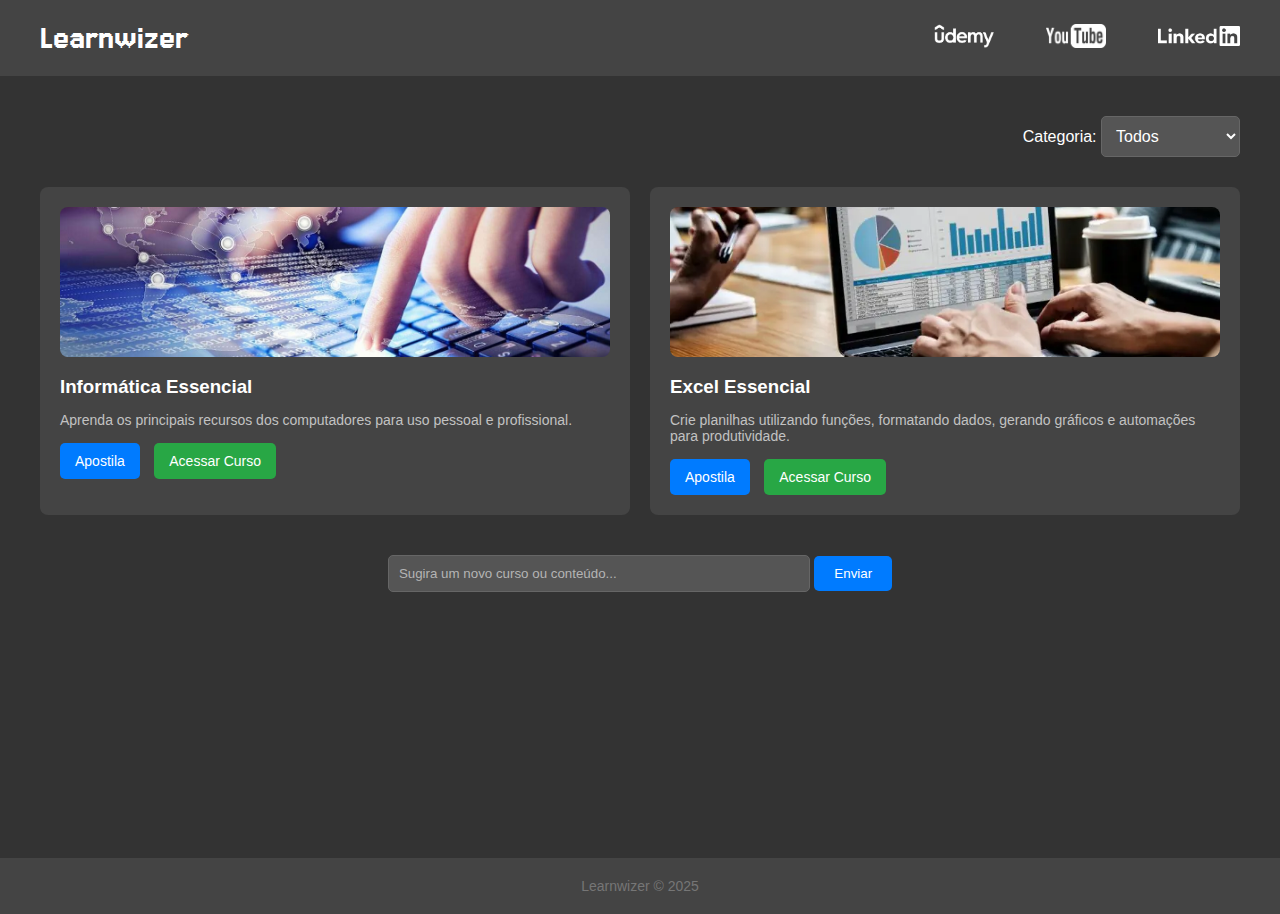
<file: public/index.html>
<!DOCTYPE html>
<html lang="pt-BR">

<head>
  <meta charset="UTF-8">
  <meta name="viewport" content="width=device-width, initial-scale=1.0">
  <meta name="description" content="Cursos Learnwizer: educação em tecnologia">
  <meta name="keywords" content="Cursos, Programação, Tecnologia, Informática, Criptomoedas">
  <meta name="author" content="Daniel Andrade Faria">
  <title>Learnwizer</title>
  <link rel="stylesheet" href="style.css">
  <link rel="shortcut icon" href="icon.svg" type="image/x-icon">
</head>

<body data-theme="dark">

  <header>
    <div class="container">

      <!--<img src="cap.webp" alt="Logomarca">-->
      <h1 class="logo">Learnwizer</h1>


      <div class="social-theme">
        <!--
        <a href="https://www.udemy.com/user/daniel-andrade-faria/" target="_blank">Udemy</a>
        <a href="https://www.youtube.com/@DanielAndrade-yh9lc" target="_blank">YouTube</a> -->
        <a href="https://www.udemy.com/user/daniel-andrade-faria/" target="_blank"><img src="udemy.png" alt=""></a>
        <a href="https://www.youtube.com/@DanielAndrade-yh9lc" target="_blank" class="youtube"><img src="youtube.png" alt=""></a>
        <a href="https://www.linkedin.com/in/daniel-wzr/" target="_blank"><img class="linkedin" src="linkedinfull.png" alt=""></a>
        <!-- <div class="checkbox-wrapper-54">
          <label class="switch">
            <input type="checkbox" id="theme-toggle" checked>
            <span class="slider"></span>
          </label>
        </div>
        -->
      </div>

    </div>
  </header>

  <main>
    <div class="container">
      <div class="filter">
        <label for="category-filter">Categoria:</label>
        <select id="category-filter">
          <option value="all">Todos</option>
          <option value="informatica">Informática</option>
          <option value="programacao">Programação</option>
        <!--  <option value="criptomoedas">Criptomoedas</option> -->
        </select>
      </div>
      <!--  <h1>Conteúdo disponível</h1> -->
      <div class="cards" id="cards">
        <!-- 
        <div class="card"  data-category="informatica">
          <div class="card-aviso">Curso em desenvolvimento</div>
          <img src="https://www.cursosrapidosgratis.com.br/img_cursos/prod/img_1230x644/informatica/informatica-basica.jpg" alt="Informática Básica">
          <h3>Informática Básica</h3>
          <p>Aprenda o básico de informática para uso pessoal e profissional.</p>
          <div class="buttons">
            <a href="#">Baixar Apostila</a>
            <a href="#">Acessar Curso</a>
          </div>
        </div>

        <div class="card"  data-category="programacao">
          <div class="card-aviso">Curso em desenvolvimento</div>
          <img src="https://idocode.com.br/wp-content/uploads/2021/07/code-1839406_1920-1.jpg" alt="Lógica de Programação">
          <h3>Lógica de Programação</h3>
          <p>Entenda os fundamentos da lógica para aprender a programar.</p>
          <div class="buttons">
            <a href="#">Baixar Apostila</a>
            <a href="#">Acessar Curso</a>
          </div>
        </div>
        <div class="card"  data-category="programacao">
          <div class="card-aviso">Curso em desenvolvimento</div>
          <img src="https://www.ziprecruiter.com/blog/wp-content/uploads/2022/03/Manager-Meets-with-Employees.jpg" alt="Etapas de Desenvolvimento de Software">
          <h3>Etapas de Desenvolvimento de Software</h3>
          <p>Conheça o ciclo completo do desenvolvimento de software.</p>
          <div class="buttons">
            <a href="#">Baixar Apostila</a>
            <a href="#">Acessar Curso</a>
          </div>
        </div>
        <div class="card"  data-category="programacao">
          <div class="card-aviso">Curso em desenvolvimento</div>
          <img src="https://blogger.googleusercontent.com/img/b/R29vZ2xl/AVvXsEj8AWPbeExdXhYr9fcz2PPwLp2soY_jIXA2Uyzx2o04iMiHRxkNxCYEsd7QYl8c5Dd8gJBXpZOLpGwcCfCTL6n7p4SS5wy0SmI6Y6jxr-tIfcDU136U4i3ZuJj_CP-262sR2skE9UETElZS/s1600/26-9-2018-g-web.jpg" alt="Programação Web Básica">
          <h3>Programação Web Básica</h3>
          <p>Introdução ao desenvolvimento de sites e aplicações web.</p>
          <div class="buttons">
            <a href="#">Baixar Apostila</a>
            <a href="#">Acessar Curso</a>
          </div>
        </div>
        <div class="card"  data-category="design">
          <div class="card-aviso">Curso em desenvolvimento</div>
          <img src="https://s3-alpha.figma.com/hub/file/5975417067/52dad0ba-0959-477d-888a-2c4b6c5d543d-cover.png" alt="Design System no Figma">
          <h3>Design System no Figma</h3>
          <p>Crie e gerencie sistemas de design utilizando o Figma.</p>
          <div class="buttons">
            <a href="#">Baixar Apostila</a>
            <a href="#">Acessar Curso</a>
          </div>
        </div>
        <div class="card curso-indisponivel"  data-category="programacao">
          <div class="card-aviso">Curso em desenvolvimento</div>
          <img src="https://blog.zooxsmart.com/hubfs/Capa---Artigo-de-Blog_-Analise-de-dados.jpg" alt="Análise de Dados">
          <h3>Análise de Dados</h3>
          <p>Descubra como trabalhar com análise de dados e visualização.</p>
          <div class="buttons">
            <a href="#">Baixar Apostila</a>
            <a href="#">Acessar Curso</a>
          </div>
        </div>
        <div class="card curso-indisponivel"  data-category="programacao">
          <div class="card-aviso">Curso em desenvolvimento</div>
          <img src="https://ctcdigital.com.br/wp-content/uploads/2020/02/Curso-online-de-programa%C3%A7%C3%A3o-de-jogos-1.jpg" alt="Programação de Jogos 2D">
          <h3>Programação de Jogos 2D</h3>
          <p>Aprenda a criar jogos simples e divertidos em 2D.</p>
          <div class="buttons">
            <a href="#">Baixar Apostila</a>
            <a href="#">Acessar Curso</a>
          </div>
        </div>
        <div class="card curso-indisponivel"  data-category="criptomoedas">
          <div class="card-aviso">Curso em desenvolvimento</div>
          <img src="https://img.freepik.com/vetores-premium/blockchain-de-conceito-de-design-plano-e-tecnologia-de-criptomoeda_71983-1549.jpg" alt="Blockchain Wallets e Criptomoedas">
          <h3>Blockchain, Wallets e Criptomoedas</h3>
          <p>Entenda o funcionamento das carteiras digitais e criptomoedas.</p>
          <div class="buttons">
            <a href="#">Baixar Apostila</a>
            <a href="#">Acessar Curso</a>
          </div>
        </div>
         -->
      </div>
    </div>

    <section id="suggestions">
      <div class="suggestions">
        <input type="text" placeholder="Sugira um novo curso ou conteúdo..." id="inputSugestao">
        <button onclick="enviarSugestao()">Enviar</button>
       <!-- <h3><i>"Uma boa educação é sinônimo de evolução."</i></h3> -->
      </div>
    </section>
  </main>

  <!--
  <footer>
    <div class="container">
      <div>Desenvolvido por Daniel Andrade Faria</div>
      <div>Learnwizer © 2025</div>
      <div>
        <a href="https://www.youtube.com/@DanielAndrade-yh9lc" target="_blank">YouTube</a>
        <a href="https://www.udemy.com/user/daniel-andrade-faria/" target="_blank">Udemy</a>
      </div>
    </div>
  </footer>
  -->

  <footer>
    <div class="container">
    <!--  <div class="footer-social">
        <a href="https://www.udemy.com/user/daniel-andrade-faria/" target="_blank"><img src="udemy.png" alt=""></a>
        <span class="footer-copy">|</span>
        <a href="https://www.youtube.com/@DanielAndrade-yh9lc" target="_blank"><img src="youtube.png" alt=""></a>
        
         <a href="https://www.udemy.com/user/daniel-andrade-faria/" target="_blank">Udemy</a> 
        <a href="https://www.youtube.com/@DanielAndrade-yh9lc" target="_blank">YouTube</a> 
      </div>
    -->
      <div class="footer-copy">Learnwizer © 2025</div>
    </div>
  </footer>


  <div id="modal-thanks" class="modal hidden">
    <div class="modal-content">
      <h2>Obrigado pela sua sugestão!</h2>
      <p>A sua contribuição é muito importante.</p>
      <!-- <p>A sua contribuição é muito importante para nós e ajuda a melhorar nossos cursos.</p> -->
      <button onclick="fecharModal()">Fechar</button>
    </div>
  </div>


  <script src="cursos.js">  </script>
  <script src="script.js">  </script>

</body>

</html>
</file>
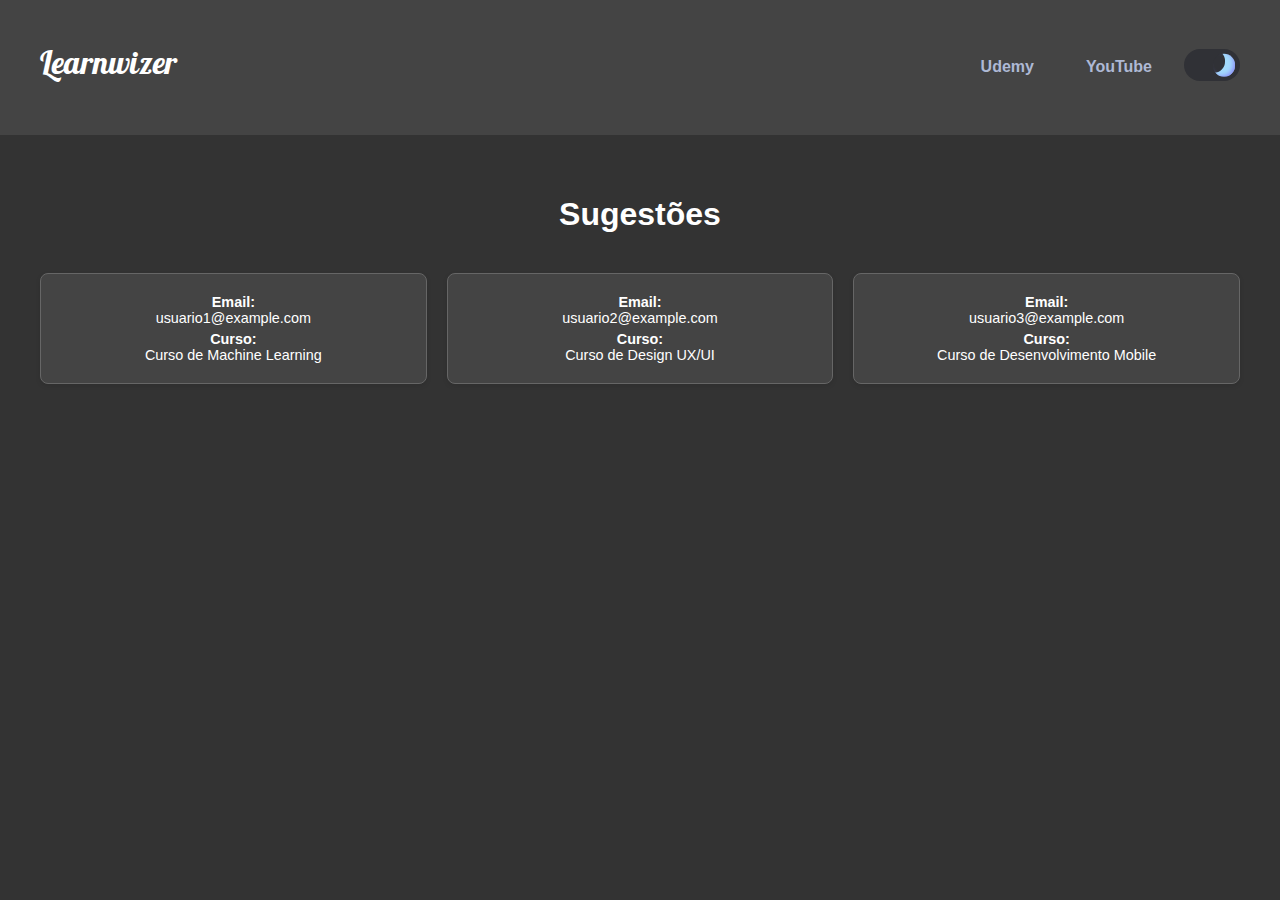
<file: sugestoes.html>
<!DOCTYPE html>
<html lang="pt-BR">

<head>
    <meta charset="UTF-8">
    <meta name="viewport" content="width=device-width, initial-scale=1.0">
    <title>Learnwizer</title>
    <link rel="stylesheet" href="style.css">
    <style>
        .suggestions-container {
            display: grid;
            grid-template-columns: repeat(auto-fit, minmax(300px, 1fr));
            gap: 20px;
            margin-top: 20px;
        }

        .suggestion-card {
            background: var(--card-bg);
            border: 1px solid var(--input-border);
            border-radius: 8px;
            padding: 15px;
            box-shadow: 0 2px 5px rgba(0, 0, 0, 0.1);
            color: var(--text-color);
            transition: transform 0.2s ease, box-shadow 0.2s ease;
        }

        .suggestion-card:hover {
            transform: scale(1.02);
            box-shadow: 0 4px 10px rgba(0, 0, 0, 0.2);
        }

        .suggestion-card h3 {
            margin: 0 0 10px;
            font-size: 1.2rem;
        }

        .suggestion-card p {
            margin: 5px 0;
            font-size: 0.9rem;
            color: var(--text-secondary);
        }

        .suggestion-card span {
            display: block;
            font-weight: bold;
            color: var(--text-highlight);
        }
    </style>
</head>

<body data-theme="dark">

    <header>
        <div class="container">

            <!--<img src="cap.webp" alt="Logomarca">-->
            <h1 class="logo">Learnwizer</h1>


            <div class="social-theme">
                <a href="https://www.udemy.com/user/daniel-andrade-faria/" target="_blank">Udemy</a>
                <a href="https://www.youtube.com/@DanielAndrade-yh9lc" target="_blank">YouTube</a>
                <div class="checkbox-wrapper-54">
                    <label class="switch">
                        <input type="checkbox" id="theme-toggle" checked>
                        <span class="slider"></span>
                    </label>
                </div>
            </div>

        </div>
    </header>

    <main>
        <div class="container">
          <h1>Sugestões</h1>
          
          <div class="suggestions-container">
            <div class="suggestion-card">
              <p><span>Email:</span> usuario1@example.com</p>
              <p><span>Curso:</span> Curso de Machine Learning</p>
            </div>
            <div class="suggestion-card">
              <p><span>Email:</span> usuario2@example.com</p>
              <p><span>Curso:</span> Curso de Design UX/UI</p>
            </div>
            <div class="suggestion-card">
              <p><span>Email:</span> usuario3@example.com</p>
              <p><span>Curso:</span> Curso de Desenvolvimento Mobile</p>
            </div>
          </div>
        </div>
      </main>
      






</body>

</html>
</file>
<file: public/style.css>
@import url('https://fonts.googleapis.com/css2?family=Galada&display=swap');
@import url('https://fonts.googleapis.com/css2?family=Jersey+15&display=swap');

:root {
  --bg-color: #333;
  --text-color: white;
  --text-color2: rgb(194, 194, 194);
  --card-bg: #444;
  --button-bg: #007BFF;
  --button-bg-alt: #28A745;
  --input-bg: #555;
  --input-border: #666;
  --button-link: rgb(174, 185, 213);
  --copy-text-color: rgb(118, 118, 118);
}

[data-theme="light"] {
  --bg-color: #f9f9f9;
  --text-color: #333;
  --text-color2: rgb(78, 78, 78);
  --card-bg: #fff;
  --button-bg: #007BFF;
  --button-bg-alt: #28A745;
  --input-bg: #fff;
  --input-border: #ccc;
  --button-link: rgb(27, 59, 119);
  --copy-text-color: rgb(155, 155, 155);
}

body {
  font-family: Arial, sans-serif;
  margin: 0;
  padding: 0;
  background-color: var(--bg-color);
  color: var(--text-color);
  transition: background-color 0.3s, color 0.3s;
  position: relative;
}

main{
  min-height: 78vh;
}

header {
  display: flex;
  justify-content: space-between;
  align-items: center;
  padding: 20px 40px;
  background-color: var(--card-bg);
}

header .container {
  width: 100%;
  max-width: 1200px;
  margin: 0 auto;
  display: flex;
  justify-content: space-between;
  align-items: center;
}



.social-theme img{
  max-width: 60px;
}

.linkedin{
  max-width: 82px !important;
}

header a {
  color: var(--button-link);
  text-decoration: none;
  margin-left: 20px;
  font-weight: bold;
}

header button {
  background: var(--button-bg);
  color: white;
  border: none;
  padding: 10px 15px;
  border-radius: 5px;
  cursor: pointer;
  font-size: 14px;
}

.logo {
  /*font-family: "Galada", serif;
  font-weight: 400;
  font-style: normal;*/
  font-family: "Jersey 15", serif;
  font-weight: 400;
  font-style: normal;
  font-size: 36px;
  margin: 0;
}

main {
  padding: 40px;
  text-align: center;  display: flex;


  flex-direction: column;
 


}

.container {
  width: 100%;
  max-width: 1200px;
  margin: 0 auto;
}

main h1 {
  margin-bottom: 40px;
}

.filter {
  text-align: center;
  margin-bottom: 30px;
  justify-self: right;
}

.filter select {
  padding: 10px;
  font-size: 16px;
  border-radius: 5px;
  border: 1px solid var(--input-border);
  background: var(--input-bg);
  color: var(--text-color);
}

.filter select:focus {
  outline: none;
  border-color: transparent;
  /* Opcional: remove a borda visível */
  box-shadow: none;
  /* Opcional: remove sombras de foco */
}

.not-found{
  background-color: #424242;
  padding: 72px 32px;
  border-radius: 12px;
  filter: grayscale(0.9);  
}

.not-found img{
  max-width: 90px;
  opacity: 0.4;
}

.not-found h2{
  color: rgb(179, 179, 179);
}

.cards {
  display: grid;
  grid-template-columns: repeat(auto-fit, minmax(300px, 1fr));
  gap: 20px;
}

.card {
  background: var(--card-bg);
  border-radius: 8px;
  overflow: hidden;
  padding: 20px;
  text-align: left;
  transition: background 0.3s;
  max-width: 600px;
  position: relative;
}

.card a {
  color: inherit;
  text-decoration: none;
}

.card img {
  width: 100%;
  border-radius: 8px;
  height: 150px;
  object-fit: cover;
}

.card h3 {
  margin: 15px 0 10px;
}

.card p {
  font-size: 14px;
  color: var(--text-color2)
}

.card .buttons {
  margin-top: 15px;
  /*  display: grid;
    grid-template-columns: 1fr 1fr; */
}

.card .buttons a {
  display: inline-block;
  margin-right: 10px;
  padding: 10px 15px;
  border-radius: 5px;
  text-decoration: none;
  color: white;
  background: var(--button-bg);
  font-size: 14px;
}

.card .buttons a:hover{
  background: #2186f1;
}

.card .buttons a:nth-child(2) {
  background: var(--button-bg-alt);
}

.card .buttons a:nth-child(2):hover {
  background: #2db44d;
}


.suggestions {
  margin-top: 40px;
}

.suggestions input {
  padding: 10px;
  width: 60%;
  max-width: 400px;
  margin-bottom: 10px;
  border: 1px solid var(--input-border);
  background: var(--input-bg);
  color: var(--text-color);
  border-radius: 5px;
  transition: background 0.3s, color 0.3s;
}

.suggestions button {
  padding: 10px 20px;
  border: none;
  background: var(--button-bg);
  color: white;
  border-radius: 5px;
  cursor: pointer;
}

.suggestions p {
  margin-top: 10px;
  font-size: 14px;
}

.suggestions input::placeholder{
  color: rgb(180, 180, 180)
}

footer {
  display: flex;
  justify-content: space-between;
  align-items: center;
  padding: 20px;
  background: var(--card-bg);
  font-size: 14px;

}

footer .container {
  display: flex;
  flex-direction: column;
  align-items: center;
  width: 100%;
}

.footer-social {
  display: flex;
  justify-content: center;
  gap: 56px;
  margin-bottom: 14px;
}

.footer-copy {
  color: var(--copy-text-color);
}

footer img{
  height: 26px;
}

footer a {
  color: var(--button-link);
  text-decoration: none;
  font-weight: bold;
}

.curso-indisponivel img,
.curso-indisponivel h3,
.curso-indisponivel p,
.curso-indisponivel .buttons {
  opacity: 0.2;
}

.curso-indisponivel a:hover {
  cursor: not-allowed;
}

.card-aviso {
  display: none;
  padding: 8px 70px;
  position: absolute;
  z-index: 999;
  rotate: -35deg;
  left: -65px;
  top: 50px;
}

.curso-indisponivel .card-aviso {
  display: block;
  background-color: #8d9fb4;
  opacity: 0.7;
}


#suggestions {
 /* margin-top: 80px;  */
  margin-bottom: 80px;
}

#suggestions h3 {
  margin-top: 36px;
  font-weight: 100;
}

.social-theme {
  display: flex;
  align-items: center;
  gap: 32px;
}




/* dark mode */
.checkbox-wrapper-54 input[type="checkbox"] {
  visibility: hidden;
  display: none;
}

.checkbox-wrapper-54 *,
.checkbox-wrapper-54 ::after,
.checkbox-wrapper-54 ::before {
  box-sizing: border-box;
}

/* The switch - the box around the slider */
.checkbox-wrapper-54 .switch {
  --width-of-switch: 3.5em;
  --height-of-switch: 2em;
  /* size of sliding icon -- sun and moon */
  --size-of-icon: 1.4em;
  /* it is like a inline-padding of switch */
  --slider-offset: 0.3em;
  position: relative;
  width: var(--width-of-switch);
  height: var(--height-of-switch);
  display: inline-block;
}

/* The slider */
.checkbox-wrapper-54 .slider {
  position: absolute;
  cursor: pointer;
  top: 0;
  left: 0;
  right: 0;
  bottom: 0;
  background-color: #f4f4f5;
  transition: .4s;
  border-radius: 30px;
}

.checkbox-wrapper-54 .slider:before {
  position: absolute;
  content: "";
  height: var(--size-of-icon, 1.4em);
  width: var(--size-of-icon, 1.4em);
  border-radius: 20px;
  left: var(--slider-offset, 0.3em);
  top: 50%;
  transform: translateY(-50%);
  background: linear-gradient(40deg, #ff0080, #ff8c00 70%);
  ;
  transition: .4s;
}

.checkbox-wrapper-54 input:checked+.slider {
  background-color: #303136;
}

.checkbox-wrapper-54 input:checked+.slider:before {
  left: calc(100% - (var(--size-of-icon, 1.4em) + var(--slider-offset, 0.3em)));
  background: #303136;
  /* change the value of second inset in box-shadow to change the angle and direction of the moon  */
  box-shadow: inset -3px -2px 5px -2px #8983f7, inset -10px -4px 0 0 #a3dafb;
}

/*   darkmode    */


/*modal*/
/* Estilo para o modal */
.modal {
  position: fixed;
  top: 0;
  left: 0;
  width: 100%;
  height: 100%;
  background-color: rgba(0, 0, 0, 0.5);
  display: flex;
  justify-content: center;
  align-items: center;
  z-index: 1000;
  opacity: 0;
  visibility: hidden;
  transition: opacity 0.3s ease, visibility 0.3s ease;
}

.modal-content {
  background: var(--card-bg);
  color: var(--text-color);
  padding: 20px;
  border-radius: 10px;
  width: 80%;
  max-width: 400px;
  text-align: center;
  box-shadow: 0 4px 10px rgba(0, 0, 0, 0.2);
}

.modal-content h2 {
  margin-bottom: 20px;
}

.modal-content p {
  margin-bottom: 20px;
  color: var(--text-color2);
}

.modal-content button {
  background: var(--button-bg);
  color: white;
  border: none;
  padding: 10px 20px;
  border-radius: 5px;
  cursor: pointer;
  transition: background-color 0.3s ease;
}

.modal-content button:hover, .suggestions button:hover {
  background: #2186f1;
}

/* Exibir o modal */
.modal.show {
  opacity: 1;
  visibility: visible;
}

.modal.hidden {
  opacity: 0;
  visibility: hidden;
}
/*modal*/


/* Animação de sacudir */
@keyframes shake {
  0%, 100% {
    transform: translateX(0);
  }
  25% {
    transform: translateX(-5px);
  }
  50% {
    transform: translateX(5px);
  }
  75% {
    transform: translateX(-5px);
  }
}

/* Classe para o shake */
.input-error {
  animation: shake 0.3s ease-in-out;
  outline: 4px solid rgb(152, 1, 1) !important;
  border-radius: 5px;
  position: relative;
}
.input-error::placeholder{
  font-weight: bold;
}
/* */



@media screen and (max-width: 580px) {
  *{
    box-sizing: border-box;
  }
  header .container{
    justify-content: center;
  }
  .social-theme {
    position: absolute;
    bottom: 90px;
    margin: 0 auto;
    z-index: 999;
  }
  main{
    padding: 20px;
    min-height: 85vh;
  }
}

@media screen and (max-width: 380px) {
  main{
    padding: 20px;
  }
  .cards {
    grid-template-columns: repeat(auto-fit, minmax(100%, 1fr));
  }
  .card .buttons a{
    width: 100%;
    text-align: center;
  }
  .card .buttons a:nth-child(2) {
    margin-top: 8px;
  }
  .youtube{
    display: none;
  }
}

@media screen and (max-width: 270px) {
  header{
    display: none;
  }
}
</file>
<file: style.css>
@import url('https://fonts.googleapis.com/css2?family=Galada&display=swap');

:root {
  --bg-color: #333;
  --text-color: white;
  --card-bg: #444;
  --button-bg: #007BFF;
  --button-bg-alt: #28A745;
  --input-bg: #555;
  --input-border: #666;
  --button-link: rgb(174, 185, 213);
  --copy-text-color: rgb(118, 118, 118);
}

[data-theme="light"] {
  --bg-color: #f9f9f9;
  --text-color: #333;
  --card-bg: #fff;
  --button-bg: #007BFF;
  --button-bg-alt: #28A745;
  --input-bg: #fff;
  --input-border: #ccc;
  --button-link: rgb(27, 59, 119);
  --copy-text-color: rgb(155, 155, 155);
}

body {
  font-family: Arial, sans-serif;
  margin: 0;
  padding: 0;
  background-color: var(--bg-color);
  color: var(--text-color);
  transition: background-color 0.3s, color 0.3s;
}

header {
  display: flex;
  justify-content: space-between;
  align-items: center;
  padding: 20px 40px;
  background-color: var(--card-bg);
}

header .container {
  width: 100%;
  max-width: 1200px;
  margin: 0 auto;
  display: flex;
  justify-content: space-between;
  align-items: center;
}

header img {
  height: 50px;
  background-color: rgb(59, 0, 87);
  border-radius: 50%;
  padding: 4px;
}

header a {
  color: var(--button-link);
  text-decoration: none;
  margin-left: 20px;
  font-weight: bold;
}

header button {
  background: var(--button-bg);
  color: white;
  border: none;
  padding: 10px 15px;
  border-radius: 5px;
  cursor: pointer;
  font-size: 14px;
}

.logo {
  font-family: "Galada", serif;
  font-weight: 400;
  font-style: normal;
}

main {
  padding: 40px;
  text-align: center;
}

.container {
  width: 100%;
  max-width: 1200px;
  margin: 0 auto;
}

main h1 {
  margin-bottom: 40px;
}

.filter {
  text-align: center;
  margin-bottom: 30px;
  justify-self: right;
}

.filter select {
  padding: 10px;
  font-size: 16px;
  border-radius: 5px;
  border: 1px solid var(--input-border);
  background: var(--input-bg);
  color: var(--text-color);
}

.filter select:focus {
  outline: none;
  border-color: transparent;
  /* Opcional: remove a borda visível */
  box-shadow: none;
  /* Opcional: remove sombras de foco */
}

.cards {
  display: grid;
  grid-template-columns: repeat(auto-fit, minmax(300px, 1fr));
  gap: 20px;
}

.card {
  background: var(--card-bg);
  border-radius: 8px;
  overflow: hidden;
  padding: 20px;
  text-align: left;
  transition: background 0.3s;
  max-width: 600px;
  position: relative;
}

.card img {
  width: 100%;
  border-radius: 8px;
  height: 150px;
  object-fit: cover;
}

.card h3 {
  margin: 15px 0 10px;
}

.card p {
  font-size: 14px;
  color: rgb(211, 211, 211);
}

.card .buttons {
  margin-top: 15px;
  /*  display: grid;
    grid-template-columns: 1fr 1fr; */
}

.card .buttons a {
  display: inline-block;
  margin-right: 10px;
  padding: 10px 15px;
  border-radius: 5px;
  text-decoration: none;
  color: white;
  background: var(--button-bg);
  font-size: 14px;
}

.card .buttons a:nth-child(2) {
  background: var(--button-bg-alt);
}

.suggestions {
  margin-top: 40px;
}

.suggestions input {
  padding: 10px;
  width: 60%;
  max-width: 400px;
  margin-bottom: 10px;
  border: 1px solid var(--input-border);
  background: var(--input-bg);
  color: var(--text-color);
  border-radius: 5px;
  transition: background 0.3s, color 0.3s;
}

.suggestions button {
  padding: 10px 20px;
  border: none;
  background: var(--button-bg);
  color: white;
  border-radius: 5px;
  cursor: pointer;
}

.suggestions p {
  margin-top: 10px;
  font-size: 14px;
}

footer {
  display: flex;
  justify-content: space-between;
  align-items: center;
  padding: 20px;
  background: var(--card-bg);
  font-size: 14px;
}

footer .container {
  display: flex;
  flex-direction: column;
  align-items: center;
  width: 100%;
}

.footer-social {
  display: flex;
  justify-content: center;
  gap: 56px;
  margin-bottom: 14px;
}

.footer-copy {
  color: var(--copy-text-color);
}


footer a {
  color: var(--button-link);
  text-decoration: none;
  font-weight: bold;
}

.curso-indisponivel img,
.curso-indisponivel h3,
.curso-indisponivel p,
.curso-indisponivel .buttons {
  opacity: 0.2;
}

.curso-indisponivel a:hover {
  cursor: not-allowed;
}

.card-aviso {
  display: none;
  padding: 8px 70px;
  position: absolute;
  z-index: 999;
  rotate: -35deg;
  left: -65px;
  top: 50px;
}

.curso-indisponivel .card-aviso {
  display: block;
  background-color: #8d9fb4;
  opacity: 0.7;
}


#suggestions {
  margin-top: 80px;
  margin-bottom: 80px;
}

#suggestions h3 {
  margin-top: 36px;
  font-weight: 100;
}

.social-theme {
  display: flex;
  align-items: center;
  gap: 32px;
}




/* dark mode */
.checkbox-wrapper-54 input[type="checkbox"] {
  visibility: hidden;
  display: none;
}

.checkbox-wrapper-54 *,
.checkbox-wrapper-54 ::after,
.checkbox-wrapper-54 ::before {
  box-sizing: border-box;
}

/* The switch - the box around the slider */
.checkbox-wrapper-54 .switch {
  --width-of-switch: 3.5em;
  --height-of-switch: 2em;
  /* size of sliding icon -- sun and moon */
  --size-of-icon: 1.4em;
  /* it is like a inline-padding of switch */
  --slider-offset: 0.3em;
  position: relative;
  width: var(--width-of-switch);
  height: var(--height-of-switch);
  display: inline-block;
}

/* The slider */
.checkbox-wrapper-54 .slider {
  position: absolute;
  cursor: pointer;
  top: 0;
  left: 0;
  right: 0;
  bottom: 0;
  background-color: #f4f4f5;
  transition: .4s;
  border-radius: 30px;
}

.checkbox-wrapper-54 .slider:before {
  position: absolute;
  content: "";
  height: var(--size-of-icon, 1.4em);
  width: var(--size-of-icon, 1.4em);
  border-radius: 20px;
  left: var(--slider-offset, 0.3em);
  top: 50%;
  transform: translateY(-50%);
  background: linear-gradient(40deg, #ff0080, #ff8c00 70%);
  ;
  transition: .4s;
}

.checkbox-wrapper-54 input:checked+.slider {
  background-color: #303136;
}

.checkbox-wrapper-54 input:checked+.slider:before {
  left: calc(100% - (var(--size-of-icon, 1.4em) + var(--slider-offset, 0.3em)));
  background: #303136;
  /* change the value of second inset in box-shadow to change the angle and direction of the moon  */
  box-shadow: inset -3px -2px 5px -2px #8983f7, inset -10px -4px 0 0 #a3dafb;
}

/*   darkmode    */





@media screen and (max-width: 580px) {
  *{
    box-sizing: border-box;
  }
  .social-theme a {
    display: none;
  }
  main{
    padding: 20px;
  }
}

@media screen and (max-width: 380px) {
  main{
    padding: 20px;
  }
  .cards {
    grid-template-columns: repeat(auto-fit, minmax(100%, 1fr));
  }
  .card .buttons a{
    width: 100%;
    text-align: center;
  }
  .card .buttons a:nth-child(2) {
    margin-top: 8px;
  }
}

@media screen and (max-width: 270px) {
  header{
    display: none;
  }
}
</file>
